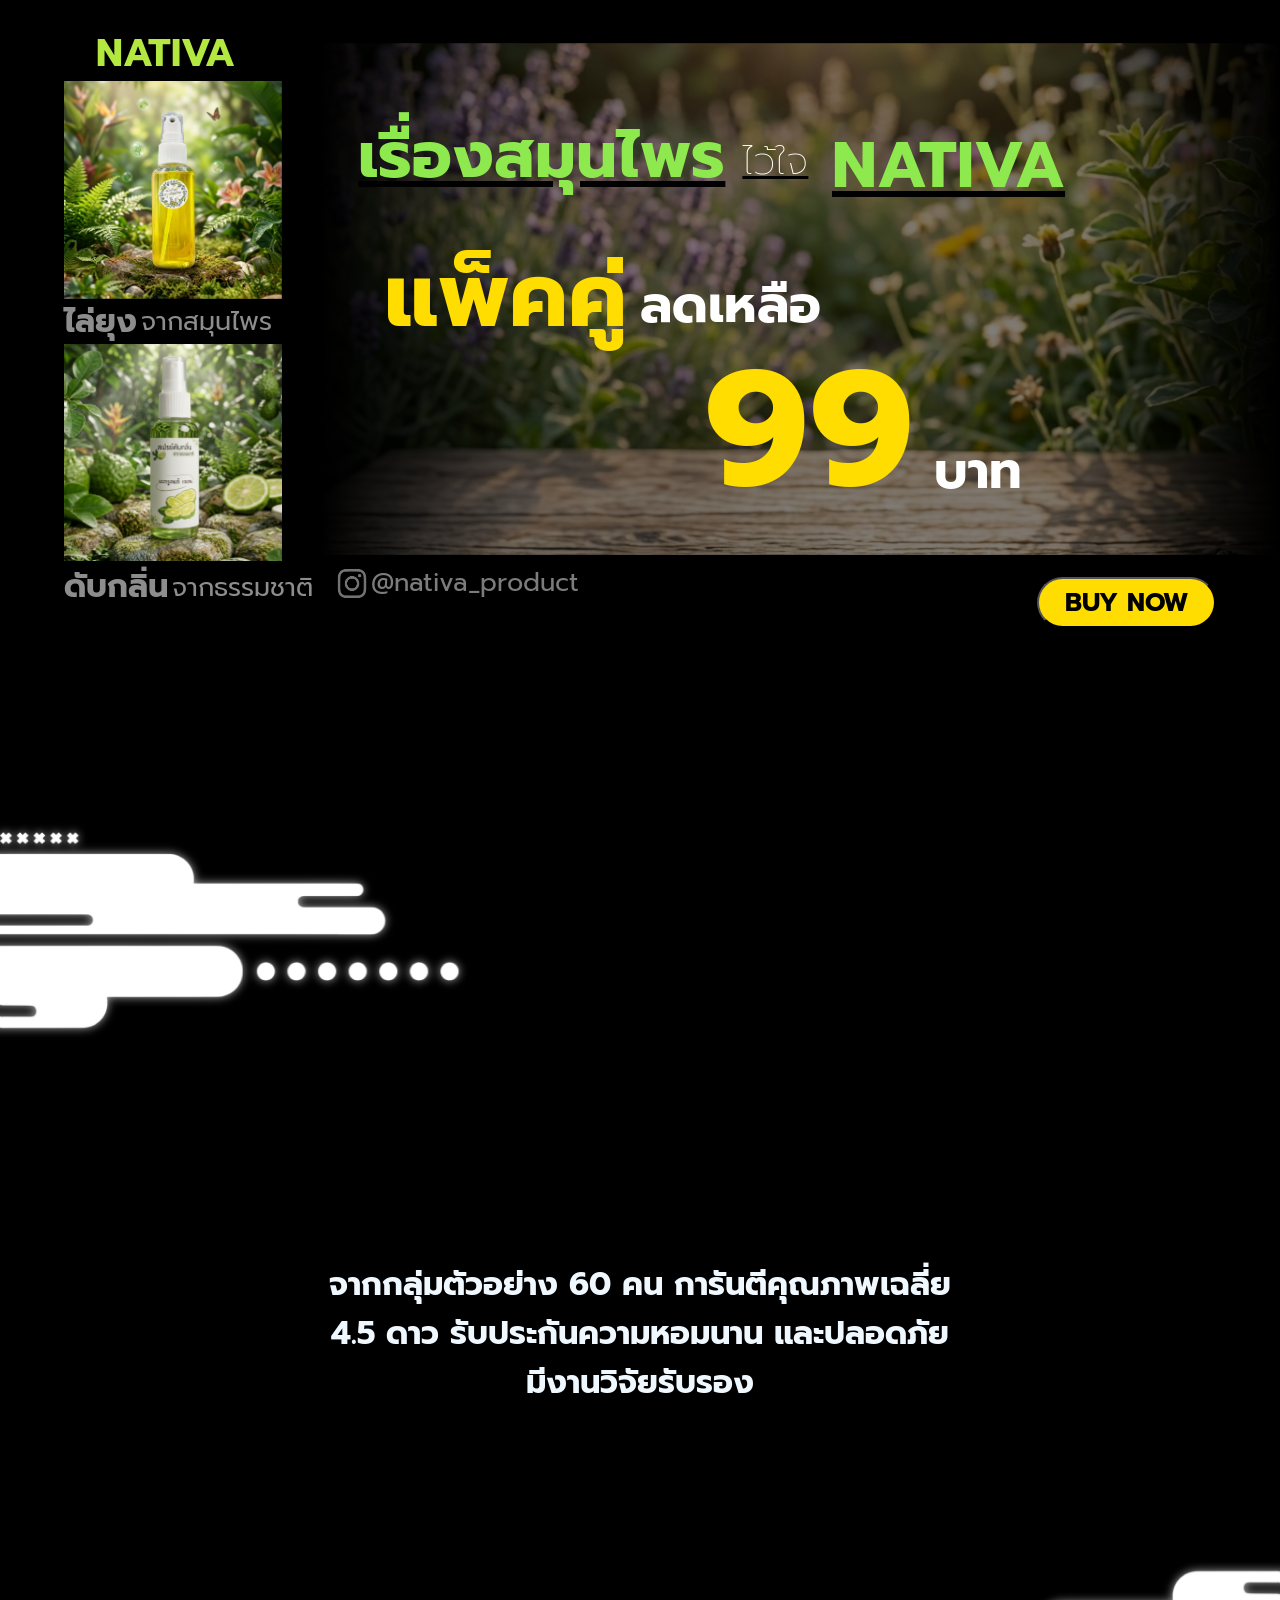
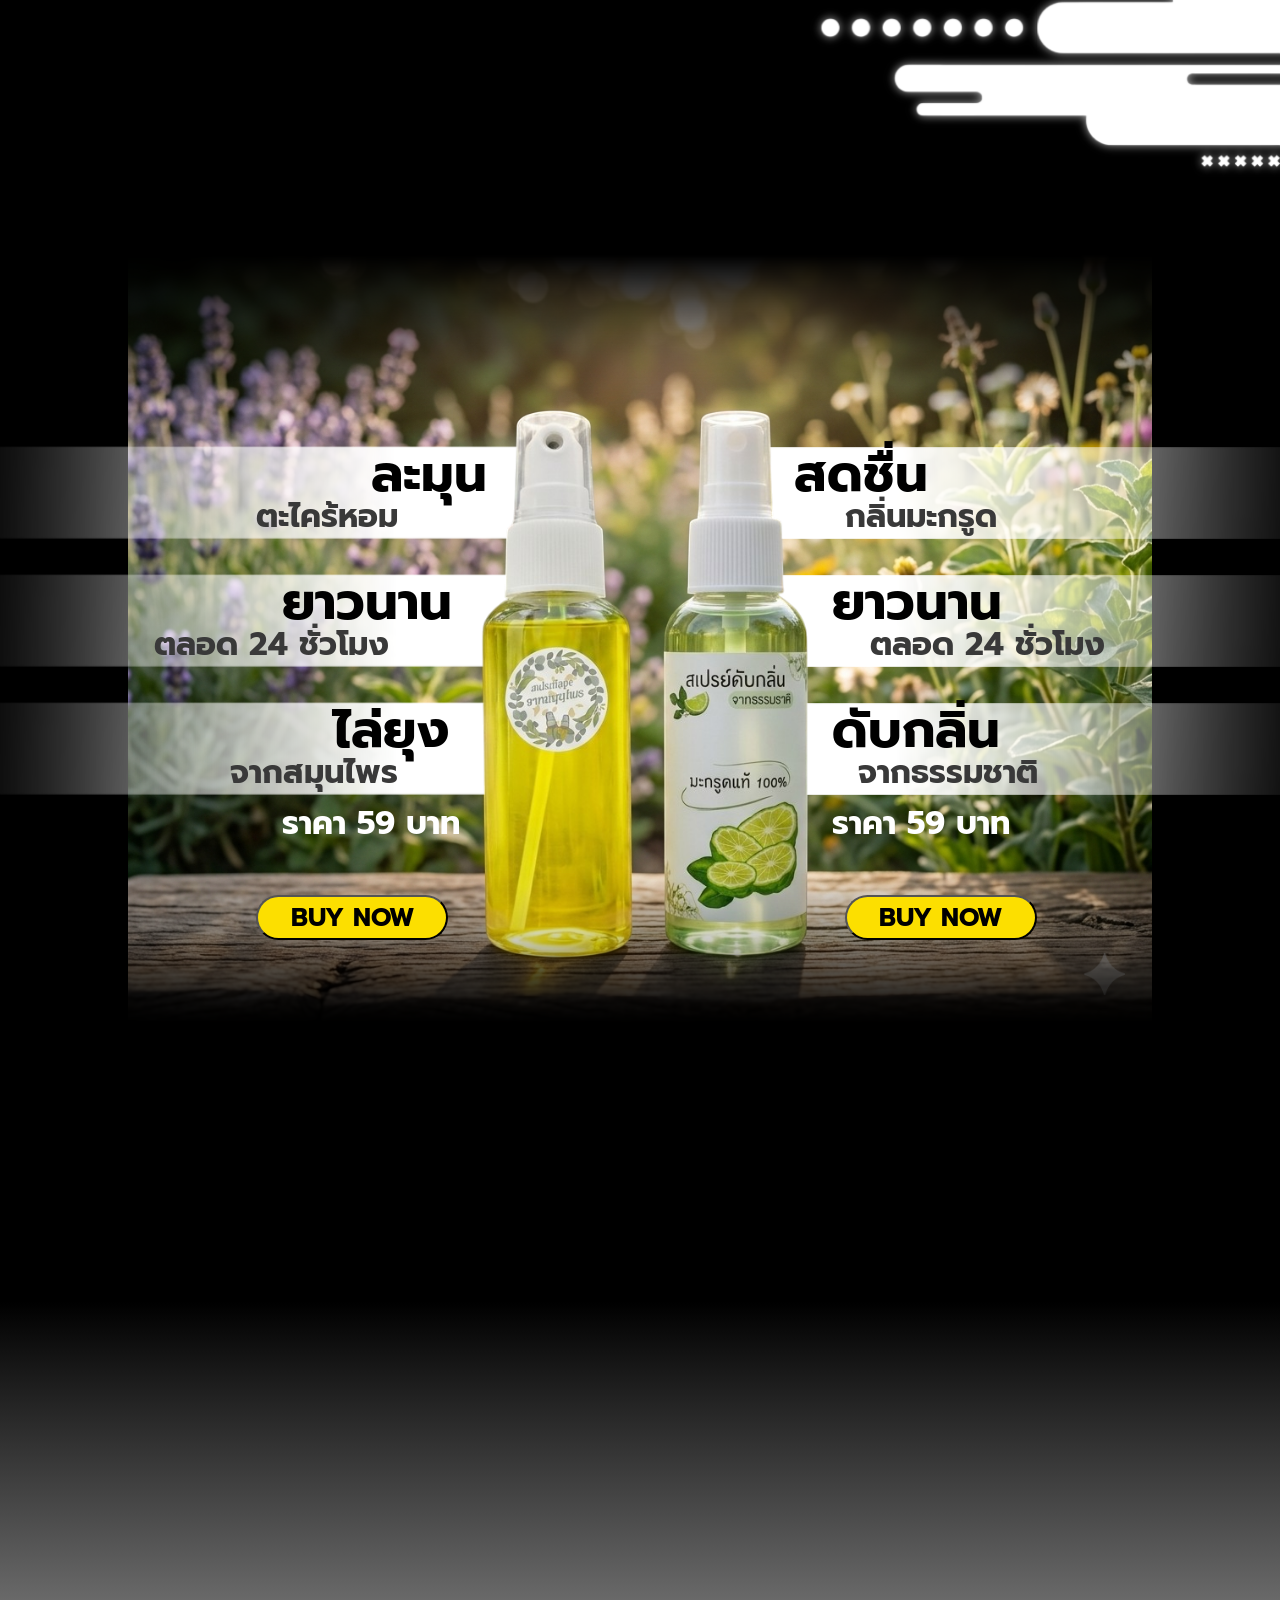
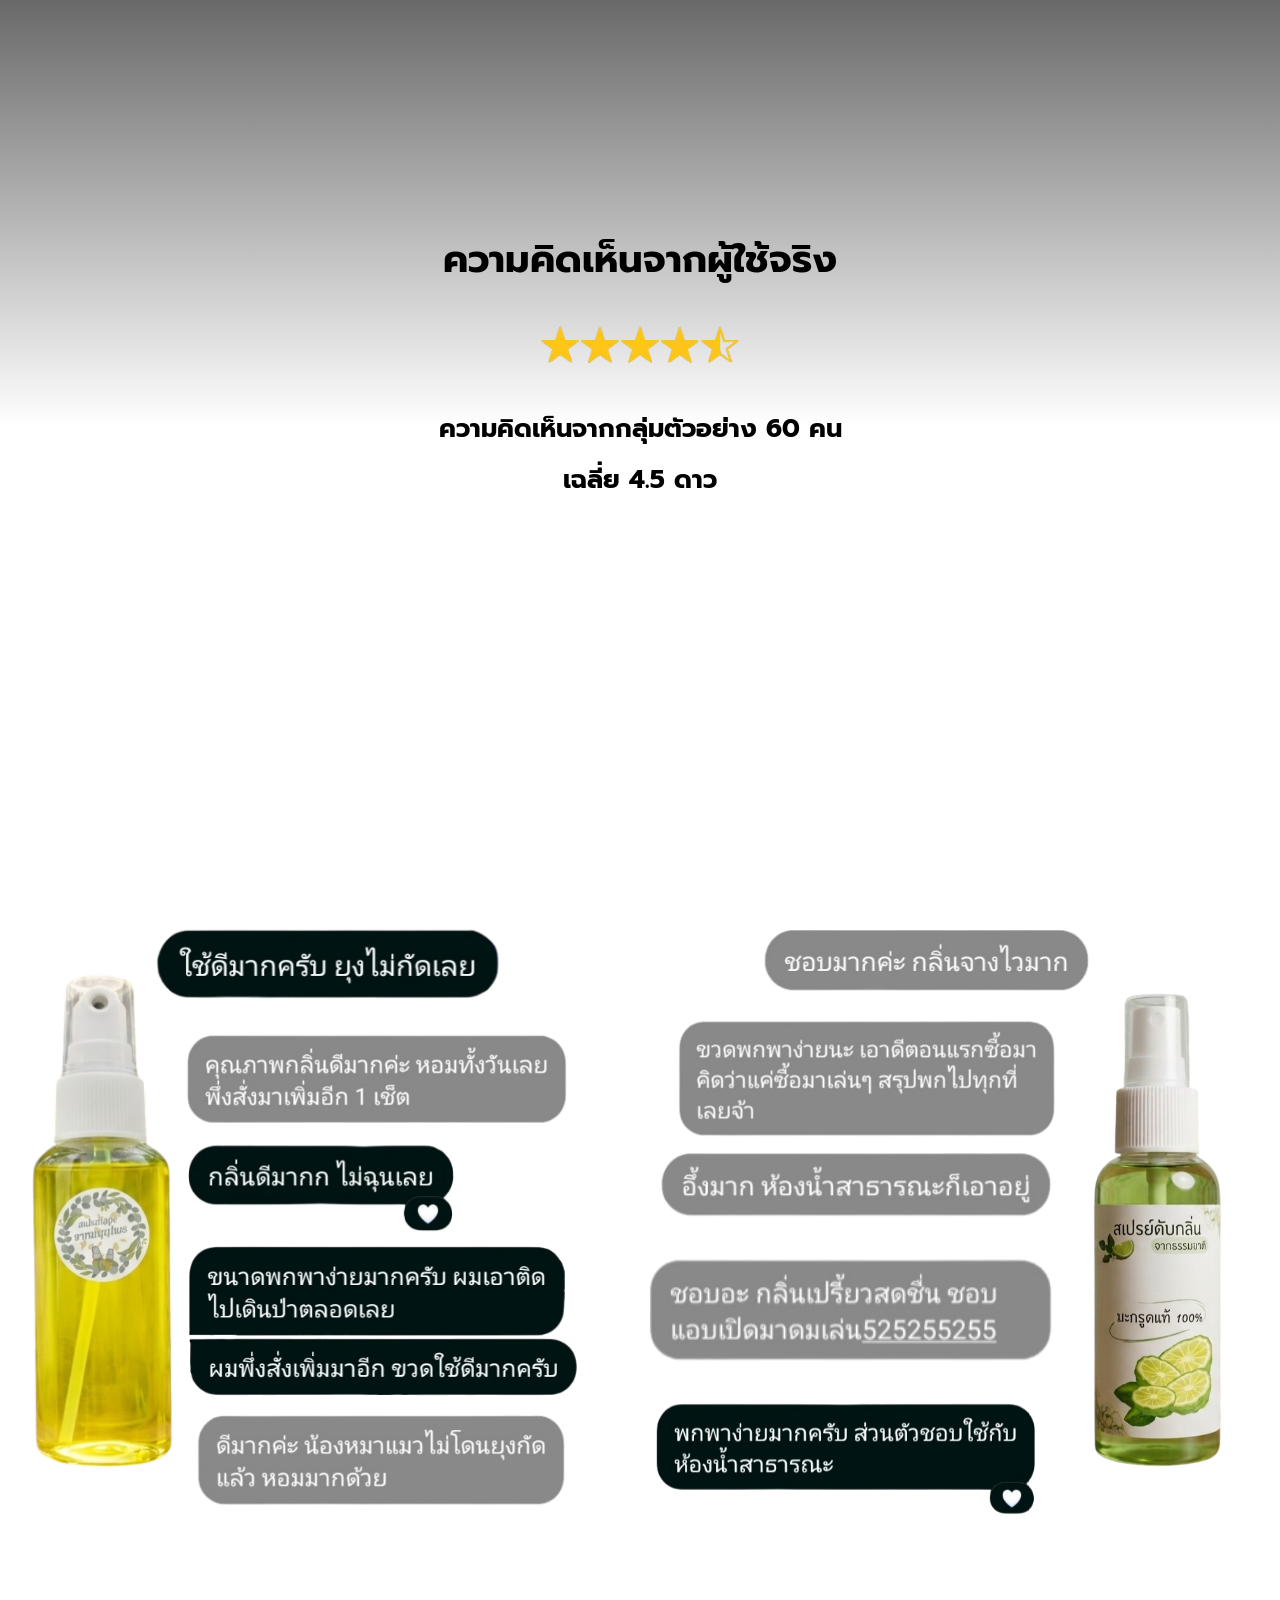
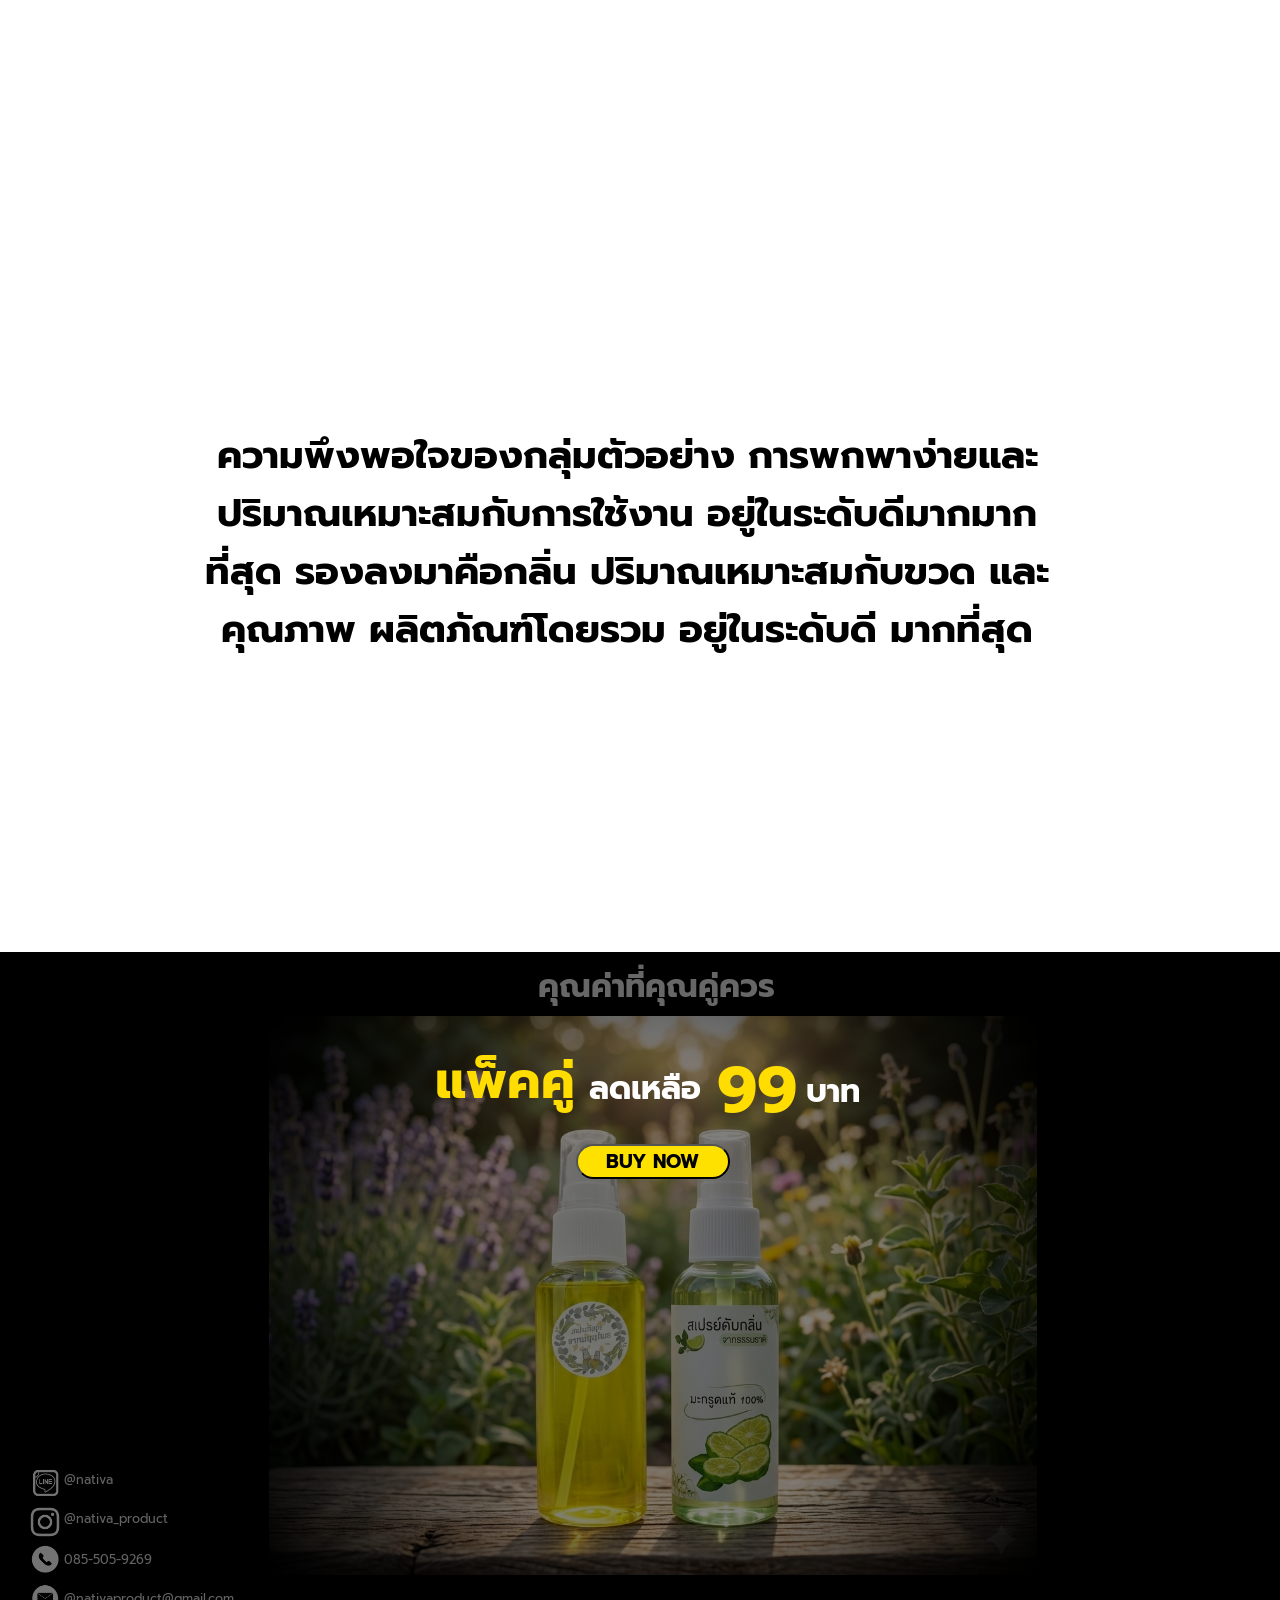
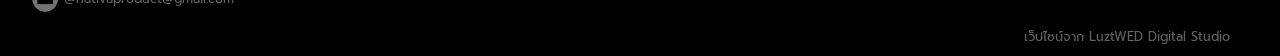
<file: index.html>
<!DOCTYPE html>

<html>
    <head>
        <meta name="viewport" content="width=device-width, initial-scale=1.0">
        <link rel="stylesheet" href="UI.css">
        <link rel="stylesheet" href="animation.css">
        <script src="J.js"></script>
        <link rel="stylesheet" href="payment.html">
        <a href="payment.html"></a>

        <title>ตัวอย่างเว็ปไซน์ แพ็คคู่สุดคุ้มจาก NATIVA</title>
        
        <link rel="preconnect" href="https://fonts.googleapis.com">
        <link rel="preconnect" href="https://fonts.gstatic.com" crossorigin>
        <link href="https://fonts.googleapis.com/css2?family=Prompt:wght@300;400;600&display=swap" rel="stylesheet">

    </head>

    <body>

        <div class="ล็อกโลโก้"><p class="logo">NATIVA</p></div>

        <div class="รูปด้านบน">
            <img class="ไล่ยุง1" src="ภาพ/สเปรย์ไล่ยุง.png">
            <img class="ดับกลิ่น1" src="ภาพ/สเปรย์ดับกลิ่น.png">
            <img class="ธรรมชาติ" src="ภาพ/ธรรมชาติ.png">
        </div>

        <div class="h1">
            <h1 class="h11">เรื่องสมุนไพร</h1>
            <h1 class="h12">ไว้ใจ</h1>
            <h1 class="h13">NATIVA</h1>
        </div>

        <div class="h2">
            <h1 class="h21">แพ็คคู่</h1>
            <h1 class="h22">ลดเหลือ</h1>
            <h1 class="h23">99</h1>
            <h1 class="h24">บาท</h1>
        </div>

        <div class="h1ย่อย">
            <p class="ไล่ยุง">ไล่ยุง</p>
            <p class="ไล่ยุงย่อย">จากสมุนไพร</p>
            <p class="ดับกลิ่น">ดับกลิ่น</p>
            <p class="ดับกลิ่นย่อย">จากธรรมชาติ</p>
        </div>

        <div onclick="checkout('สเปรย์ไล่ยุงและสเปรย์ดับกลิ่นแพ็คคู่ลดราคา', 99)" , class="ล็อกสั่งซื้อ">
            <button class="boxสั่งซื้อ1">BUY NOW</button>
        </div>

        <img class="IG" src="ภาพ/ig logo.png">
        <p class="ig">@nativa_product</p>

        <img class="ตกแต่ง1" src="ภาพ/ตกแต่ง.png">
        <p class="เกริ่น">จากกลุ่มตัวอย่าง 60 คน การันตีคุณภาพเฉลี่ย 4.5 ดาว รับประกันความหอมนาน และปลอดภัย มีงานวิจัยรับรอง</p>
        <img class="ตกแต่ง2" src="ภาพ/ตกแต่ง.png">

        <div class="ล็อกพื้นหลังขวด">
            <img class="พื้นหลังขวด2" src="ภาพ/ตัวอย่าง.png">
            <img class="ขวด" src="ภาพ/ขวด.png">
        </div>

        <div class="สรรพคุณ">
            <img class="พื้นหลังสรรพคุณ11" src="ภาพ/ไม่มีชื่อ 67_20260414165242.png">
                <p class="ส11">ละมุน</p>
                    <p class="ส11ย่อย">ตะไคร้หอม</p>
            <img class="พื้นหลังสรรพคุณ12" src="ภาพ/ไม่มีชื่อ 67_20260414165242.png">
                <p class="ส12">ยาวนาน</p>
                    <p class="ส12ย่อย">ตลอด 24 ชั่วโมง</p>
            <img class="พื้นหลังสรรพคุณ13" src="ภาพ/ไม่มีชื่อ 67_20260414165242.png">
                <p class="ส13">ไล่ยุง</p>
                    <p class="ส13ย่อย">จากสมุนไพร</p>
            <img class="พื้นหลังสรรพคุณ21" src="ภาพ/ไม่มีชื่อ 67_20260414165242.png">
                <p class="ส21">สดชื่น</p>
                    <p class="ส21ย่อย">กลิ่นมะกรูด</p>
            <img class="พื้นหลังสรรพคุณ22" src="ภาพ/ไม่มีชื่อ 67_20260414165242.png">
                <p class="ส22">ยาวนาน</p>
                    <p class="ส22ย่อย">ตลอด 24 ชั่วโมง</p>
            <img class="พื้นหลังสรรพคุณ23" src="ภาพ/ไม่มีชื่อ 67_20260414165242.png">
                <p class="ส23">ดับกลิ่น</p>
                    <p class="ส23ย่อย">จากธรรมชาติ</p>
        </div>

        <div class="ล็อกราคา">
            <p class="ราคา1">ราคา 59 บาท</p>
            <p class="ราคา2">ราคา 59 บาท</p>
        </div>

        <div class="ซื้อ2">
            <button onclick="checkout('สเปรย์ไล่ยุง', 59)" class="กดซื้อ21">BUY NOW</button>
            <button onclick="checkout('สเปรย์ดับกลิ่น', 59)" class="กดซื้อ22">BUY NOW</button>
        </div>

        <div class="ล็อกh3">
            <h3 class="h3">ความคิดเห็นจากผู้ใช้จริง</h3>
            <img class="ดาว" src="ภาพ/4.5 ดาว.png">
            <p class="ดาวย่อย1">ความคิดเห็นจากกลุ่มตัวอย่าง 60 คน</p>
            <p class="ดาวย่อย2">เฉลี่ย 4.5 ดาว</p>
        </div>

        <div class="ขวดคู่">
            <img class="ขวดไล่ยุง" src="ภาพ/ไล่ยุง.png">
            <img class="ขวดดับกลิ่น1" src="ภาพ/ดับกลิ่น.png">
        </div>

        <div class="คอมเม้นรวม">
           
            <img class="คอมเม้น11" src="ภาพ/11.png">
            <img class="คอมเม้น12" src="ภาพ/12.png">
            <img class="คอมเม้น13" src="ภาพ/13.png">
            <img class="คอมเม้น14" src="ภาพ/14.png">
            <img class="คอมเม้น15" src="ภาพ/15.png">
            
            <img class="คอมเม้น21" src="ภาพ/21.png">
            <img class="คอมเม้น22" src="ภาพ/22.png">
            <img class="คอมเม้น23" src="ภาพ/23.png">
            <img class="คอมเม้น24" src="ภาพ/24.png">
            <img class="คอมเม้น25" src="ภาพ/25.png">
           
        </div>

        <div class="จัดกลางสรุป">
            <p class="สรุป">ความพึงพอใจของกลุ่มตัวอย่าง การพกพาง่ายและ ปริมาณเหมาะสมกับการใช้งาน อยู่ในระดับดีมากมากที่สุด รองลงมาคือกลิ่น ปริมาณเหมาะสมกับขวด และคุณภาพ ผลิตภัณฑ์โดยรวม อยู่ในระดับดี มากที่สุด</p>
        </div>

        <div class="จบ">
            <img class="พื้นหลังจบ" src="ภาพ/พื้นหลังดำ.png">
            <img class="พื้นหลังขวด" src="ภาพ/ตัวอย่าง.png">
            <img class="line" src="ภาพ/ไลน์.png">
            <img class="IG2" src="ภาพ/ig logo.png">
            <img class="เบอร์" src="ภาพ/เบอร์.png">
            <img class="อีเมล" src="ภาพ/อีเมล.png">
        </div>

        <div class="ข้อความจบ">
            <p class="บทจบ">คุณค่าที่คุณคู่ควร</p>
            <h3 class="h31">แพ็คคู่</h3>
            <h3 class="h32">ลดเหลือ</h3>
            <h3 class="h33">99</h3>
            <h3 class="h34">บาท</h3>

        </div>

        <button onclick="checkout('สเปรย์ไล่ยุงและสเปรย์ดับกลิ่นแพ็คคู่ลดราคา', 99)" , class="กดซื้อ3">BUY NOW</button>

        <div class="อ้างอิงเพิ่มเติม">
            <p class="ไลน์3">@nativa</p>
            <p class="ไอจี3">@nativa_product</p>
            <p class="เบอร์3">085-505-9269</p>
            <p class="อีเมล3">@nativaproduct@gmail.com</p>
        </div>

        <p class="เว็ป">เว็ปไซน์จาก LuztWED Digital Studio</p>
    
    </body>

    <script>
function checkout(productName, price) {
    // 1. เก็บชื่อสินค้าและราคาลงใน Session (เหมือนใส่ตะกร้าชั่วคราว)
    sessionStorage.setItem('productName', productName);
    sessionStorage.setItem('productPrice', price);

    // 2. วาร์ปไปหน้าชำระเงิน (ตรวจสอบชื่อไฟล์ให้ตรงนะ ถ้าเตงใช้ payment.html ก็เปลี่ยนเป็น payment.html)
    window.location.href = "payment.html"; 
}
</script>

</html>
</file>
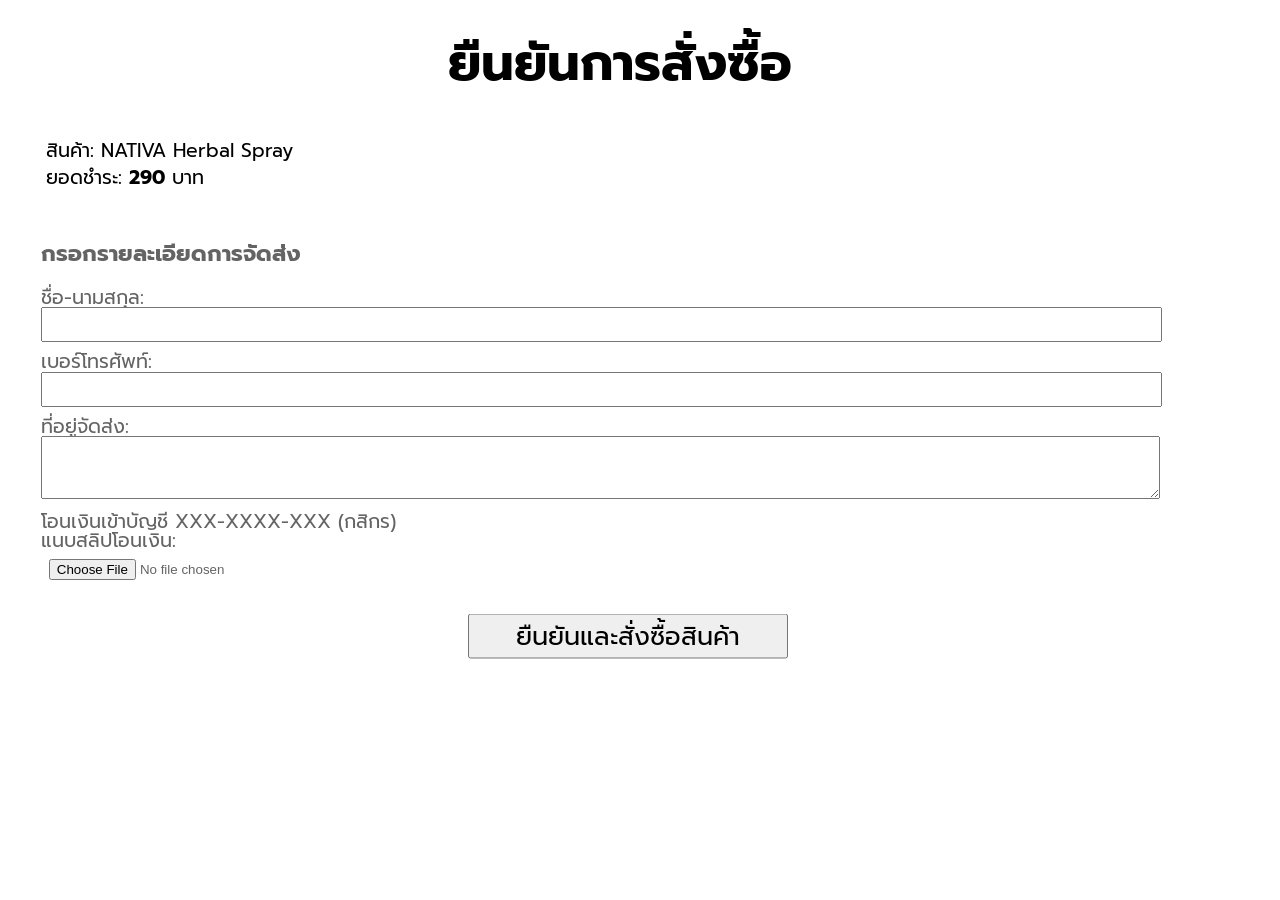
<file: payment.html>
<!DOCTYPE html>
<html lang="th">
<head>
    <meta charset="UTF-8">
    <link rel="stylesheet" href="UIbuy.css">
    <script src="buy.js"></script>

    <title>ชำระเงิน - NATIVA</title>

    <link rel="preconnect" href="https://fonts.googleapis.com">
    <link rel="preconnect" href="https://fonts.gstatic.com" crossorigin>
    <link href="https://fonts.googleapis.com/css2?family=Prompt:wght@300;400;600&display=swap" rel="stylesheet">

</head>
<body>
    <div class="หัวข้อ"> 
        <h1>ยืนยันการสั่งซื้อ</h1>
    </div>

    <div   class="ซื้อ",id="order-summary">
        <p>สินค้า: <span id="product-name"></span></p>
        <p>ยอดชำระ: <strong id="order-total"></strong> บาท</p>
    </div>

    <div class="customer-info" style="padding: 20px;">
        <h3>กรอกรายละเอียดการจัดส่ง</h3>
        <form id="orderForm">
            <input type="hidden" id="hidden-item" name="item">
            <input type="hidden" id="hidden-amount" name="amount">

            <div style="margin-bottom: 10px;">
                <label>ชื่อ-นามสกุล:</label><br>
                <input type="text" id="cus_name" name="name" required style="width: 90%; padding: 8px;">
            </div>
            <div style="margin-bottom: 10px;">
                <label>เบอร์โทรศัพท์:</label><br>
                <input type="tel" id="cus_tel" name="tel" required style="width: 90%; padding: 8px;">
            </div>
            <div style="margin-bottom: 10px;">
                <label>ที่อยู่จัดส่ง:</label><br>
                <textarea id="cus_address" name="address" required style="width: 90%; padding: 8px;" rows="3"></textarea>
            </div>

            <div style="margin-bottom: 10px;">
                <label>โอนเงินเข้าบัญชี XXX-XXXX-XXX (กสิกร)</label><br>
                <label>แนบสลิปโอนเงิน:</label><br>
                <input type="file" id="cus_slip" accept="image/*" required style="width: 90%; padding: 8px;">
</div>

            <button type="submit" class="ปุ่มซื้อ">ยืนยันและสั่งซื้อสินค้า</button>
        </form>
    </div>

<script>

    // มองหาบรรทัดนี้ในไฟล์ payment.html ของเตงนะ
// --- ส่วนที่ 1: ดึงข้อมูลจากหน้าแรกมาแสดงผล ---
window.onload = function() {
    const name = sessionStorage.getItem('productName');
    const price = sessionStorage.getItem('productPrice');

    if (name && price) {
        document.getElementById('product-name').innerText = name;
        document.getElementById('order-total').innerText = price;
    } else {
        document.getElementById('product-name').innerText = "NATIVA Herbal Spray";
        document.getElementById('order-total').innerText = "290";
    }
};

// --- ส่วนที่ 2: ฟังก์ชันส่งข้อมูลเมื่อกดปุ่มยืนยัน ---
document.getElementById('orderForm').onsubmit = async function(e) {
    e.preventDefault(); 

    const btn = e.target.querySelector('button');
    const originalBtnText = btn.innerText;
    btn.disabled = true;
    btn.innerText = "กำลังส่งข้อมูล... โปรดรอสักครู่";

    try {
        const slipFile = document.getElementById('cus_slip').files[0];
        if (!slipFile) {
            alert("กรุณาแนบรูปสลิปด้วยครับ");
            btn.disabled = false;
            btn.innerText = originalBtnText;
            return;
        }

        const reader = new FileReader();
        reader.readAsDataURL(slipFile);
        reader.onload = async function() {
            const base64Image = reader.result;

            const formData = {
                product: document.getElementById('product-name').innerText,
                price: document.getElementById('order-total').innerText,
                customer: document.getElementById('cus_name').value,
                tel: document.getElementById('cus_tel').value,
                address: document.getElementById('cus_address').value,
                slip: base64Image
            };

            // ใส่ URL ล่าสุดจากการ Deploy ของคุณตรงนี้
            const scriptURL = "https://script.google.com/macros/s/AKfycbykN97Yj7ag3u2AGAzeJEI1rop_gMs18unfsDxcf5NvK8H3dJlpv_dbJcexPZirFPl3kQ/exec"; 

            try {
                await fetch(scriptURL, {
                    method: 'POST',
                    mode: 'no-cors', 
                    body: JSON.stringify(formData)
                });
                
                alert("ส่งข้อมูลสำเร็จแล้ว! ขอบคุณครับ Clark");
                sessionStorage.clear();
                location.reload(); 
                
            } catch (err) {
                alert("เกิดข้อผิดพลาดในการส่ง: " + err.message);
                btn.disabled = false;
                btn.innerText = originalBtnText;
            }
        };

    } catch (error) {
        alert("ระบบขัดข้อง: " + error.message);
        btn.disabled = false;
        btn.innerText = originalBtnText;
    }
};
</script>

</body>
</html>
</file>
<file: UI.css>
body {
    margin: 0 !important;
    padding: 0 !important;
    max-width: 100%;
    overflow-x: hidden;
    box-sizing: border-box;

    /* ใช้คำสั่งสั้นๆ (Shorthand) ตัวเดียวจบ */
    /* ดำสนิทถึง 1000px แล้วเบลอไปขาวที่ 2000px */
    background: linear-gradient(to bottom, black 80%, white 100%) no-repeat;
    
    /* บังคับให้พื้นหลังที่เหลือต่อจากนั้นเป็นสีขาวเสมอ */
    background-color: white;

    /* สำคัญมาก: ต้องทำให้ body สูงพอที่จะเลื่อนดูได้ */
    /* ถ้าเนื้อหาคุณน้อย ให้ลองใส่ความสูงเยอะๆ เพื่อทดสอบการเลื่อน */
    min-height: 280vw;
}

/*ท่อน 1 รูป*/
.ธรรมชาติ {
    width: 75vw;  /* กำหนดความกว้าง */
    height: 40vw; /* กำหนดความสูง */
    object-fit: cover; /* ตัดส่วนเกินออก และจัดรูปให้อยู่ตรงกลาง */
    position: absolute;
    right: 0%;
    opacity: 0.5;
   -webkit-mask-image: linear-gradient(to left, transparent 0%, black 20%, black 80%, transparent 100%);
    mask-image: linear-gradient(to left, transparent 0%, black 20%, black 80%, transparent 100%);
    animation: พื้นหลังเข้า 1.5S ease-out forwards;
}

.ไล่ยุง1 {
    width: 17vw;  /* กำหนดความกว้าง */
    height: 17vw; /* กำหนดความสูง */
    object-fit: cover; /* ตัดส่วนเกินออก และจัดรูปให้อยู่ตรงกลาง */
    position: absolute;
    left: 5vw;
    top: 3vw;
    animation: ขวดเข้า 1s ease-out forwards;
}

.ดับกลิ่น1 {
    width: 17vw;  /* กำหนดความกว้าง */
    height: 17vw; /* กำหนดความสูง */
    object-fit: cover; /* ตัดส่วนเกินออก และจัดรูปให้อยู่ตรงกลาง */
    position: absolute;
    top: 23.5vw;
    left: 5vw;
    animation: ขวดเข้า 1s ease-out forwards;
}

.รูปด้านบน {
    position: relative;
    z-index: 1;
}

/*ท่อน 1 ข้อความ*/

.logo {
    position: absolute;
    color: rgb(179, 232, 65);
    font-weight: bold;
    font-size: 3vw;
    top: -4.5vw;
    left: 7.5vw;
    font-family: 'Prompt', sans-serif;
    animation: โลโก้เข้า 1s ease-out forwards;
}

.ล็อกโลโก้ {
    position: relative;
}

.h11 {
    font-family: 'Prompt', sans-serif;
    color: rgb(142, 233, 78);
    position: relative;
    z-index: 10;
    font-size: 5vw;
    top: 5vw;
    left: 28vw;
    font-weight: bold;
    animation: h1เข้า 1s ease-out forwards;
}
.h12 {
    font-family: 'Prompt', sans-serif;
    color: rgb(255, 255, 255);
    position: relative;
    z-index: 10;
    font-size: 3vw;
    top: -4vw;
    font-weight: 100;
    left: 58vw;
    animation: h1เข้า 1s ease-out forwards;
}
.h13 {
    font-family: 'Prompt', sans-serif;
    color: rgb(142, 233, 78);
    position: relative;
    z-index: 10;
    font-size: 5vw;
    top: -13vw;
    left: 65vw;
    font-weight: bold;
    animation: h1เข้า 1s ease-out forwards;
}

.h1 {
    position: relative;
    text-decoration: underline;
}

.h21 {
    font-family: 'Prompt', sans-serif;
    position: absolute;
    color: rgb(255, 221, 0);
    font-weight: bold;
    font-size: 7vw;
    top: -20vw;
    left: 30vw;
    animation: h2เข้า 1.5s ease-out forwards;
}

.h22 {
    font-family: 'Prompt', sans-serif;
    position: absolute;
    color: rgb(255, 255, 255);
    font-weight: bold;
    font-size: 4vw;
    top: -15vw;
    left: 50vw;
    animation: h2เข้า 1.5s ease-out forwards;
}

.h23 {
   font-family: 'Prompt', sans-serif;
    position: absolute;
    color: rgb(255, 221, 0);
    font-weight: bold !important;
    font-size: 13vw;
    top: -18vw;
    left: 55vw; 
    display: inline-block;
    animation: intro 3s ease-out forwards, jump 1s ease-in-out infinite 0.8s !important; 
}
.h24 {
   font-family: 'Prompt', sans-serif;
    position: absolute;
    color: rgb(255, 255, 255);
    font-weight: bold !important;
    font-size: 4vw;
    top: -2vw;
    left: 73vw; 
    animation: h2เข้า 1.5s ease-out forwards;
}

.h2 {
    position: relative;
    z-index: 22 !important;
    opacity: 1 !important;
}

.ไล่ยุง {
    font-family: 'Prompt', sans-serif;
    position: absolute;
    color: rgb(141, 141, 141);
    font-weight: bold !important;
    font-size: 2.5vw;
    top: -12.4vw;
    left: 5vw;
    animation: โลโก้เข้า 1s ease-out forwards;
}

.ไล่ยุงย่อย {
    font-family: 'Prompt', sans-serif;
    position: absolute;
    color: rgb(141, 141, 141);
    font-size: 2vw;
    top: -11.5vw;
    left: 11vw;
    animation: โลโก้เข้า 1s ease-out forwards;
}

.ดับกลิ่น {
    font-family: 'Prompt', sans-serif;
    position: absolute;
    color: rgb(141, 141, 141);
    font-weight: bold !important;
    font-size: 2.5vw;
    top: 8.3vw;
    left: 5vw;
    animation: โลโก้เข้า 1s ease-out forwards;
}
.ดับกลิ่นย่อย {
    font-family: 'Prompt', sans-serif;
    position: absolute;
    color: rgb(141, 141, 141);
    font-size: 2vw;
    top: 9.3vw;
    left: 13.4vw;
    animation: โลโก้เข้า 1s ease-out forwards;
}

.h1ย่อย {
    position: relative;
    z-index: 13;
}

.boxสั่งซื้อ1 {
    font-family: 'Prompt', sans-serif;
    font-size: 2vw;
    position: absolute;
    font-weight: bold;
    background-color: rgb(255, 221, 0);
    color: black;
    z-index: 14;
    right: 5vw;
    width: 8vw;
    border-radius: 30px;
    width: 14vw;  /* กว้าง 80% ของหน้าจอ */
    height: 4vw;
    top: 12vw;
    animation: ซื้อเข้า 1s ease-out forwards;
}

.boxสั่งซื้อ1:hover {
    background-color: rgba(0, 0, 0, 0) !important;
    color: rgb(255, 200, 0) !important;

}

.ล็อกสั่งซื้อ {
    position: relative;
}

.IG {
    position: relative;
    width: 3vw;
    top: 11vw;
    left: 26vw;
    animation: ซื้อเข้า 1s ease-out forwards;
}

.ig {
    font-family: 'Prompt', sans-serif;
    position: relative;
    color: rgb(124, 124, 124);
    font-size: 2vw;
    top: 5.6vw;
    left: 29vw;
    animation: ซื้อเข้า 1s ease-out forwards;
}

.ตกแต่ง1 {
   position: relative;
    width: 40vw;
    top: 20vw;
    left: 0vw; 
    animation: ตกแต่ง1เข้า 1s ease-out forwards;
}

.ตกแต่ง2 {
   position: relative;
    width: 40vw;
    top: 45vw;
    right: -60vw; 
    transform: rotate(180deg) !important;
    animation: ตกแต่ง2เข้า 1s ease-out forwards;
}

.เกริ่น {
    font-family: 'Prompt', sans-serif;
    font-size: 2.5vw;
    font-weight: bold;
    position: relative;
    color: aliceblue;
    text-align: center; /* กันเหนียวไว้เพื่อให้ตัวหนังสือข้างในเรียงกันสวยๆ */
    width: 90vw;
    top:  35vw;
    width: 50%;       /* ต้องกำหนดความกว้าง */
    margin: 0 auto;   /* บน-ล่าง 0 , ซ้าย-ขวา auto (มันจะดันเข้ากลางเอง)*/
    animation: เกริ่นเข้า 1s ease-out forwards;
}


.พื้นหลังขวด2 {
    width: 80vw;  /* กำหนดความกว้าง */
  height: 60vw; /* กำหนดความสูง */
    position: absolute;
    top: 50vw;
    left: 10vw;
    -webkit-mask-image: linear-gradient(to top, transparent 0%, black 20%, black 80%, transparent 100%);
    mask-image: linear-gradient(to top, transparent 0%, black 20%, black 80%, transparent 100%);
    z-index: 2;
}

.ล็อกพื้นหลังขวด {
    position: relative;
}

.ขวด {
    width: 80vw;  /* กำหนดความกว้าง */
  height: 60vw; /* กำหนดความสูง */
    position: absolute;
    top: 50vw;
    left: 10vw;
    -webkit-mask-image: linear-gradient(to top, transparent 0%, black 20%, black 80%, transparent 100%);
    mask-image: linear-gradient(to top, transparent 0%, black 20%, black 80%, transparent 100%);
    z-index: 10;
}

.พื้นหลังสรรพคุณ11 {
    position: absolute;
    z-index: 5;
    width: 50vw;
    top: 65vw;
    left: -9vw;
    transform: rotate(180deg) !important;
    -webkit-mask-image: linear-gradient(to right, black 70%, transparent 100%);
    mask-image: linear-gradient(to right, black 20%, transparent 90%);
    animation: พื้นหลังขวดเข้า1 1s ease-out forwards;
}

.พื้นหลังสรรพคุณ12 {
    position: absolute;
    z-index: 5;
    width: 50vw;
    top: 75vw;
    left: -9vw;
    transform: rotate(180deg) !important;
    -webkit-mask-image: linear-gradient(to right, black 70%, transparent 100%);
    mask-image: linear-gradient(to right, black 20%, transparent 90%);
    animation: พื้นหลังขวดเข้า1 1s ease-out forwards;
}

.พื้นหลังสรรพคุณ13 {
    position: absolute;
    z-index: 5;
    width: 50vw;
    top: 85vw;
    left: -9vw;
    transform: rotate(180deg) !important;
    -webkit-mask-image: linear-gradient(to right, black 70%, transparent 100%);
    mask-image: linear-gradient(to right, black 20%, transparent 90%);
    animation: พื้นหลังขวดเข้า1 1s ease-out forwards;
}

.พื้นหลังสรรพคุณ21 {
    position: absolute;
    z-index: 5;
    width: 50vw;
    top: 65vw;
    right: -10vw;
    -webkit-mask-image: linear-gradient(to right, black 70%, transparent 100%);
    mask-image: linear-gradient(to right, black 20%, transparent 90%);
    animation: พื้นหลังขวดเข้า2 1s ease-out forwards;
}

.พื้นหลังสรรพคุณ22 {
    position: absolute;
    z-index: 5;
    width: 50vw;
    top: 75vw;
    right: -10vw;
    -webkit-mask-image: linear-gradient(to right, black 70%, transparent 100%);
    mask-image: linear-gradient(to right, black 20%, transparent 90%);
    animation: พื้นหลังขวดเข้า2 1s ease-out forwards;
}

.พื้นหลังสรรพคุณ23 {
    position: absolute;
    z-index: 5;
    width: 50vw;
    top: 85vw;
    right: -10vw;
    -webkit-mask-image: linear-gradient(to right, black 70%, transparent 100%);
    mask-image: linear-gradient(to right, black 20%, transparent 90%);
    animation: พื้นหลังขวดเข้า2 1s ease-out forwards;
}

.ส11{
    position: absolute;
    z-index: 10;
    color: rgb(0, 0, 0);
    font-weight: bold;
    font-family: 'Prompt', sans-serif;
    font-size: 4vw;
    top: 60vw;
    left: 29vw;
    animation: สรรพคุณ1เข้า  1s ease-out forwards;
}
.ส11ย่อย{
    position: absolute;
    z-index: 10;
    color: rgb(57, 57, 57);
    font-weight: bold;
    font-family: 'Prompt', sans-serif;
    font-size: 2.5vw;
    top: 66vw;
    left: 20vw;
    animation: สรรพคุณ1เข้า  1s ease-out forwards;
}
.ส12{
    position: absolute;
    z-index: 10;
    color: rgb(0, 0, 0);
    font-weight: bold;
    font-family: 'Prompt', sans-serif;
    font-size: 4vw;
    top: 70vw;
    left: 22vw;
    animation: สรรพคุณ1เข้า  1s ease-out forwards;
}
.ส12ย่อย{
    position: absolute;
    z-index: 10;
    color: rgb(57, 57, 57);
    font-weight: bold;
    font-family: 'Prompt', sans-serif;
    font-size: 2.5vw;
    top: 76vw;
    left: 12vw;
    animation: สรรพคุณ1เข้า  1s ease-out forwards;
}
.ส13{
    position: absolute;
    z-index: 10;
    color: rgb(0, 0, 0);
    font-weight: bold;
    font-family: 'Prompt', sans-serif;
    font-size: 4vw;
    top: 80vw;
    left: 26vw;
    animation: สรรพคุณ1เข้า  1s ease-out forwards;
}
.ส13ย่อย{
    position: absolute;
    z-index: 10;
    color: rgb(57, 57, 57);
    font-weight: bold;
    font-family: 'Prompt', sans-serif;
    font-size: 2.5vw;
    top: 86vw;
    left: 18vw;
    animation: สรรพคุณ1เข้า  1s ease-out forwards;
}


.ส21{
    position: absolute;
    z-index: 10;
    color: rgb(0, 0, 0);
    font-weight: bold;
    font-family: 'Prompt', sans-serif;
    font-size: 4vw;
    top: 60vw;
    left: 62vw;
    animation: สรรพคุณ2เข้า  1s ease-out forwards;
}
.ส21ย่อย{
    position: absolute;
    z-index: 10;
    color: rgb(57, 57, 57);
    font-weight: bold;
    font-family: 'Prompt', sans-serif;
    font-size: 2.5vw;
    top: 66vw;
    left: 66vw;
    animation: สรรพคุณ2เข้า  1s ease-out forwards;
}
.ส22{
    position: absolute;
    z-index: 10;
    color: rgb(0, 0, 0);
    font-weight: bold;
    font-family: 'Prompt', sans-serif;
    font-size: 4vw;
    top: 70vw;
    left: 65vw;
    animation: สรรพคุณ2เข้า  1s ease-out forwards;
}
.ส22ย่อย{
    position: absolute;
    z-index: 10;
    color: rgb(57, 57, 57);
    font-weight: bold;
    font-family: 'Prompt', sans-serif;
    font-size: 2.5vw;
    top: 76vw;
    left: 68vw;
    animation: สรรพคุณ2เข้า  1s ease-out forwards;
}
.ส23{
    position: absolute;
    z-index: 10;
    color: rgb(0, 0, 0);
    font-weight: bold;
    font-family: 'Prompt', sans-serif;
    font-size: 4vw;
    top: 80vw;
    left: 65vw;
    animation: สรรพคุณ2เข้า  1s ease-out forwards;
}
.ส23ย่อย{
    position: absolute;
    z-index: 10;
    color: rgb(57, 57, 57);
    font-weight: bold;
    font-family: 'Prompt', sans-serif;
    font-size: 2.5vw;
    top: 86vw;
    left: 67vw;
    animation: สรรพคุณ2เข้า  1s ease-out forwards;
}

.ราคา1 {
    position: absolute;
    top: 90vw;
    left: 22vw;
    animation: สรรพคุณ1เข้า  1s ease-out forwards;
}
.ราคา2 {
    position: absolute;
    top: 90vw;
    left: 65vw;
    animation: สรรพคุณ2เข้า  1s ease-out forwards;
}

.ล็อกราคา {
    position: relative;
    color: rgb(255, 255, 255);
    font-family: 'Prompt', sans-serif;
    font-weight: bold !important;
    font-size: 2.5vw;
    z-index: 15;
}

.สรรพคุณ {
    position: relative;

}

.ซื้อ2 {
    position: relative;
    z-index: 10;
    animation: ซื้อ2เข้า 1s ease-out forwards;
}

.กดซื้อ21 {
    position: absolute;
    left: 20vw;
}

.กดซื้อ22 {
    position: absolute;
    left: 66vw;
}

.กดซื้อ21, .กดซื้อ22 {
    top: 100vw;
    font-family: 'Prompt', sans-serif;
    font-weight: bold;
    color: rgb(0, 0, 0);
    background-color: rgb(252, 223, 0);
    width: 15vw;
    font-size: 2vw;
    border-radius: 50px;
    z-index: 10;
}

.กดซื้อ21:hover, 
.กดซื้อ22:hover {
    color: rgb(255, 255, 255);
    background-color: rgb(0, 0, 0);
}

.h3 {
    font-family: 'Prompt', sans-serif;
    position: absolute;
    color: rgb(0, 0, 0);
    font-weight: bold;
    font-size: 3vw;
    top:170vw;
    animation: หัวข้อเม้นเข้า 1s ease-out forwards;
}

.ดาว {
    position: absolute;
    width: 20vw;
    top: 172vw;
    animation: หัวข้อเม้นเข้า 1s ease-out forwards;
}

.ดาวย่อย1{
    font-family: 'Prompt', sans-serif;
    position: absolute;
    font-weight: bold;
    font-size: 2vw;
    top: 185vw;
    animation: หัวข้อเม้นเข้า 1s ease-out forwards;
}
.ดาวย่อย2{
    font-family: 'Prompt', sans-serif;
    position: absolute;
    font-weight: bold;
    font-size: 2vw;
    top: 189vw;
    animation: หัวข้อเม้นเข้า 1s ease-out forwards;
}

.ล็อกh3 {
    position: relative !important;
    display: flex;
    justify-content: center; /* จัดกลางแนวนอน */
    align-items: center;     /* จัดกลางแนวตั้ง */
    height: 100vh;           /* กำหนดความสูงเพื่อให้เห็นผลการจัดกลางแนวตั้ง */
}

.ขวดไล่ยุง {
    position: absolute;
    width: 15vw;
    top: 150vw;
    left: 0vw;
    animation: ขวดเข้า2 0.5s ease-out forwards;
}
.ขวดดับกลิ่น1 {
    position: absolute;
    width: 60vw;
    top: 160vw;
    right: -20vw;
    animation: ขวดเข้า2 0.5s ease-out forwards;
}

.ขวดคู่ {
    position: relative;
}


.คอมเม้น11 {
    position: absolute;
    top: 157vw;
    left: 12vw;
    animation: คอมเม้น1เข้า 1s ease-out forwards;
}

.คอมเม้น12 {
    position: absolute;
    top: 165vw;
    left: 12vw;
    animation: คอมเม้น1เข้า 1s ease-out forwards;
}

.คอมเม้น13 {
    position: absolute;
    top: 173vw;
    left: 14vw;
    width: 24vw !important;
    animation: คอมเม้น1เข้า 1s ease-out forwards;
}

.คอมเม้น14 {
    position: absolute;
    top: 181vw;
    left: 14vw;
    animation: คอมเม้น1เข้า 1s ease-out forwards;
}

.คอมเม้น15 {
    position: absolute;
    top: 195vw;
    left: 12vw;
    animation: คอมเม้น1เข้า 1s ease-out forwards;
}

.คอมเม้น21 {
    position: absolute;
    top: 157vw;
    left: 57vw;
    width: 29vw !important;
    animation: คอมเม้น2เข้า 1s ease-out forwards;
}

.คอมเม้น22 {
    position: absolute;
    top: 162vw;
    left: 50vw;
    animation: คอมเม้น2เข้า 1s ease-out forwards;
}

.คอมเม้น23 {
    position: absolute;
    top: 172vw;
    left: 44vw;
    width: 40vw !important;
    animation: คอมเม้น2เข้า 1s ease-out forwards;
}
.คอมเม้น24 {
    position: absolute;
    top: 180vw;
    left: 34vw;
    width: 55vw !important;
    animation: คอมเม้น2เข้า 1s ease-out forwards;
}
.คอมเม้น25 {
    position: absolute;
    top: 193vw;
    left: 50vw;
    animation: คอมเม้น2เข้า 1s ease-out forwards;
}

.คอมเม้นรวม {
    position: relative;
    width: 33vw;
}

.คอมเม้นรวม img {
    width: 100%;  /* สั่งให้รูปกว้างเท่ากับ 10vw ของตัวแม่เสมอ */
    height: auto; /* ให้ความสูงปรับตามสัดส่วน ไม่ให้รูปเบี้ยว */
}

.สรุป {
    position: relative;
    font-family: 'Prompt', sans-serif;
    font-weight: bold;
    color: rgb(0, 0, 0);
    top: 240vw;
    left: 14vw;
    width: 70vw;
    font-size: 3vw;
    animation: สรุปเข้า 1s ease-out forwards;
}

.จัดกลางสรุป {
    text-align: center;
}

.พื้นหลังจบ {
    position: absolute;
    height: 55vw;
    width: 100vw;
    top: 260vw;
}

.พื้นหลังขวด {
    position: absolute;
    opacity: 0.5;
    width: 60vw;
    top: 265vw;
    left: 21vw;
   mask-image: radial-gradient(circle, black 50%, rgba(0,0,0,0) 100%);
    -webkit-mask-image: radial-gradient(circle, black 50%, rgba(0,0,0,0) 100%);
}

.line {
    position: absolute;
    top: 300vw;
    left: 2vw;
    width: 3vw;
}

.IG2 {
    position: absolute;
    top: 303vw;
    left: 2vw;
    width: 3vw;
}

.เบอร์ {
    position: absolute;
    top: 306vw;
    left: 2vw;
    width: 3vw;
}

.อีเมล {
    position: absolute;
    top: 309vw;
    left: 2vw;
    width: 3vw;
}

.จบ {
    position: relative;
}

.บทจบ {
    position: absolute;
    color: rgb(103, 103, 103);
    z-index: 20;
    top: 258.3vw;
    left: 42vw;
    font-size: 2.5vw;
}

.h31 {
    position: absolute;
    color: rgb(255, 221, 0);
    top: 263vw;
    left: 34vw;
    font-size: 4vw;
}

.h32 {
    position: absolute;
    color: rgb(255, 255, 255);
    top: 266.2vw;
    left: 46vw;
    font-size: 2.5vw;
}

.h33 {
    position: absolute;
    color: rgb(255, 221, 0);
    font-size: 5vw;
    top: 262vw;
    left: 56vw;
}
.h34 {
    position: absolute;
    color: rgb(255, 255, 255);
    font-size: 2.5vw;
    top: 266.5vw;
    left: 63vw;
}

.ข้อความจบ {
    position: relative;
    font-family: 'Prompt', sans-serif;
    font-weight: bold;
}

.กดซื้อ3 {
    font-family: 'Prompt', sans-serif;
    font-weight: bold;
    color: black;
    background-color: rgb(255, 225, 0);
    position: relative;
    z-index: 19;
    top: 275vw;
    left: 45vw;
    font-size: 1.5vw;
    width: 12vw;
    border-radius: 50px;
    animation: ซื้อขยับ 2s ease-in-out infinite;
}

.กดซื้อ3:hover {
    color: rgb(255, 217, 0);
    background-color: black;
}

.ไลน์3{
    position: absolute;;
    top: 296.7vw;
    left: 5vw;
}

.ไอจี3{
    position: absolute;;
    top: 299.8vw;
    left: 5vw;
}

.เบอร์3{
    position: absolute;;
    top: 303vw;
    left: 5vw;
}

.อีเมล3{
    position: absolute;;
    top: 306vw;
    left: 5vw;
}

.อ้างอิงเพิ่มเติม {
    position: relative;
    font-family: 'Prompt', sans-serif;
    color: rgb(99, 99, 99);
    font-size: 1vw;
    z-index: 30;
}

.เว็ป{
    position: relative;
    font-family: 'Prompt', sans-serif;
    color: rgb(99, 99, 99);
    font-size: 1vw;
    z-index: 30;
    top: 309vw;
    left: 80vw;
}

/* เมื่อเปิดในมือถือ (จอเล็กกว่า 600px) */
@media screen and (max-width: 600px) {
  
  /* ปรับให้รูปภาพขยายเต็มความกว้างจอ */
  img {
    max-width: 100%;
    height: auto;
  }

  /* ถ้าเตงใช้ Flexbox หรือ Grid ให้ปรับเป็นแนวตั้ง */
  .container { 
    display: flex;
    flex-direction: column;
    padding: 10px;
  }

  /* ปรับขนาดตัวอักษรให้เล็กลงนิดหน่อยเพื่อให้ไม่ล้นจอ */
  h1 {
    font-size: 24px;
  }
  
  p {
    font-size: 16px;
  }
}
</file>
<file: animation.css>
@keyframes พื้นหลังเข้า {
    0% {
        opacity: 0;
        filter: blur(20px);/* เพิ่มความเบลอเพื่อให้ดูเหมือนกำลังเคลื่อนที่ */
    }
    100% {
        opacity: 0.5;
        filter: blur(0px);/* เพิ่มความเบลอเพื่อให้ดูเหมือนกำลังเคลื่อนที่ */
    } 
}

@keyframes โลโก้เข้า {
   0% {
        opacity: 0;
        transform: translateX(-40px);
        filter: blur(20px);/* เพิ่มความเบลอเพื่อให้ดูเหมือนกำลังเคลื่อนที่ */
    }
    100% {
        opacity: 1;
        transform: translateX(0px);
        filter: blur(0px);/* เพิ่มความเบลอเพื่อให้ดูเหมือนกำลังเคลื่อนที่ */
    } 
}

@keyframes ขวดเข้า {
    0% {
        opacity: 0;
        transform: translateX(-40px);
        filter: blur(20px);/* เพิ่มความเบลอเพื่อให้ดูเหมือนกำลังเคลื่อนที่ */
    }
    100% {
        opacity: 1;
        transform: translateX(0px);
        filter: blur(0px);/* เพิ่มความเบลอเพื่อให้ดูเหมือนกำลังเคลื่อนที่ */
    }
}

@keyframes h1เข้า {
    0% {
        opacity: 0;
        transform: translateX(40px);
        filter: blur(20px);/* เพิ่มความเบลอเพื่อให้ดูเหมือนกำลังเคลื่อนที่ */
    }
    100% {
        opacity: 1;
        transform: translateX(0px);
        filter: blur(0px);/* เพิ่มความเบลอเพื่อให้ดูเหมือนกำลังเคลื่อนที่ */
    }
}

@keyframes h2เข้า {
    0% {
        opacity: 0;
        transform: translateX(100px);
        filter: blur(20px);/* เพิ่มความเบลอเพื่อให้ดูเหมือนกำลังเคลื่อนที่ */
    }
    100% {
        opacity: 1;
        transform: translateX(0px);
        filter: blur(0px);/* เพิ่มความเบลอเพื่อให้ดูเหมือนกำลังเคลื่อนที่ */
    }
}

@keyframes intro {
  0% {
    opacity: 0;
    transform: translatex(20px);
    filter: blur(5px);
  }
  100% {
    opacity: 1;
    transform: translatex(0);
    filter: blur(0px);
  }
}

/* 2. ท่าวนซ้ำ: ให้ตัวหนังสือกระโดด */
@keyframes jump {
  0%, 100% {
    transform: translateY(0);
  }
  50% {
    transform: translateY(-10px); /* ระยะที่กระโดดขึ้น */
  }
}

@keyframes ซื้อเข้า {
    0% {
    opacity: 0;
    transform: translatex(20px);
    filter: blur(5px);
  }
  100% {
    opacity: 1;
    transform: translatex(0);
    filter: blur(0px);
  }
}

@keyframes ตกแต่ง1เข้า {
    0% {
    opacity: 0;
    transform: translatex(-20px);
    filter: blur(5px);
  }
  100% {
    opacity: 1;
    transform: translatex(0);
    filter: blur(0px);
  }
}

@keyframes ตกแต่ง2เข้า {
    0% {
    opacity: 0;
    transform: translatex(20px) !important;
    filter: blur(5px);
  }
  100% {
    opacity: 1;
    transform: translatex(0);
    filter: blur(0px);
  }
}

@keyframes เกริ่นเข้า {
    0% {
    opacity: 0;
    transform: translateY(20px);
    filter: blur(5px);
    }
  100% {
    opacity: 1;
    transform: translateY(0);
    filter: blur(0px);
    }
}

@keyframes พื้นหลังขวดเข้า1 {
    0% {
    opacity: 0;
    transform: translatex(-20px);
    filter: blur(5px);
    }
  100% {
    opacity: 1;
    transform: translatex(0);
    filter: blur(0px);
    }
}

@keyframes พื้นหลังขวดเข้า2 {
    0% {
    opacity: 0;
    transform: translatex(20px);
    filter: blur(5px);
    }
  100% {
    opacity: 1;
    transform: translatex(0);
    filter: blur(0px);
    }
}

@keyframes สรรพคุณ1เข้า {
    0% {
    opacity: 0;
    transform: translatex(20px);
    filter: blur(5px);
    }
  100% {
    opacity: 1;
    transform: translatex(0);
    filter: blur(0px);
    }
}

@keyframes สรรพคุณ2เข้า {
    0% {
    opacity: 0;
    transform: translatex(-20px);
    filter: blur(5px);
    }
  100% {
    opacity: 1;
    transform: translatex(0);
    filter: blur(0px);
    }
}

@keyframes ซื้อ2เข้า {
  0% {
    opacity: 0;
    transform: translateY(-50px);
    filter: blur(5px);
    }
  100% {
    opacity: 1;
    transform: translateY(0);
    filter: blur(0px);
    }  
}

@keyframes หัวข้อเม้นเข้า {
    0% {
    opacity: 0;
    transform: translateY(50px);
    filter: blur(5px);
    }
  100% {
    opacity: 1;
    transform: translateY(0);
    filter: blur(0px);
    }  
}

@keyframes ขวดเข้า2 {
    0% {
    opacity: 0;
    transform: translateY(50px);
    filter: blur(5px);
    }
  100% {
    opacity: 1;
    transform: translateY(0);
    filter: blur(0px);
    }  
}

@keyframes คอมเม้น1เข้า {
    0% {
    opacity: 0;
    transform: translateX(50px);
    filter: blur(5px);
    }
  100% {
    opacity: 1;
    transform: translateX(0);
    filter: blur(0px);
    } 
}

@keyframes คอมเม้น2เข้า {
    0% {
    opacity: 0;
    transform: translateX(-50px);
    filter: blur(5px);
    }
  100% {
    opacity: 1;
    transform: translateX(0);
    filter: blur(0px);
    } 
}

@keyframes สรุปเข้า {
    0% {
    opacity: 0;
    transform: translateY(50px);
    filter: blur(5px);
    }
  100% {
    opacity: 1;
    transform: translateY(0);
    filter: blur(0px);
    } 
}

@keyframes ซื้อขยับ {
    0%, 100% {
    transform: translateY(0);
  }
  50% {
    transform: translateY(-10px); /* ระยะที่กระโดดขึ้น */
  }
}
</file>
<file: UIbuy.css>
body {
    overflow: hidden; /* ล็อกไม่ให้เลื่อนทั้งแนวตั้งและแนวนอน */
    touch-action: none; /* สำหรับมือถือ: ปิดการลากหรือใช้นิ้วเลื่อนหน้าจอ */
}

.หัวข้อ {
    font-family: 'Prompt', sans-serif;
    position: absolute;
    font-weight: bold;
    font-size: 2vw;
    left: 35%;
    top: -10px;
}
.ซื้อ {
    font-family: 'Prompt', sans-serif;
    position: relative;
    font-size: 1.5vw !important;
    left: 3vw;
    top: 10vw;
    line-height: 0.4;
}

.customer-info{
    position: relative;
    color: rgb(100, 100, 100);
    top: 10vw;
    left: 1vw;
    font-family: 'Prompt', sans-serif;
    font-size: 1.5vw;
    line-height: 1;
}

.ปุ่มซื้อ {
    font-family: 'Prompt', sans-serif;
    font-size: 2vw !important;
    width: 25vw;
    position: relative;
    left: 48%;
    top: 3vw;
    transform: translate(-50%, -50%); /* ดึงกลับมาให้กึ่งกลางวัตถุตรงกับกึ่งกลางจอ */ 
}

.ปุ่มซื้อ:hover {
    color: rgb(255, 255, 255);
    background-color: rgb(16, 147, 53);
}
</file>
